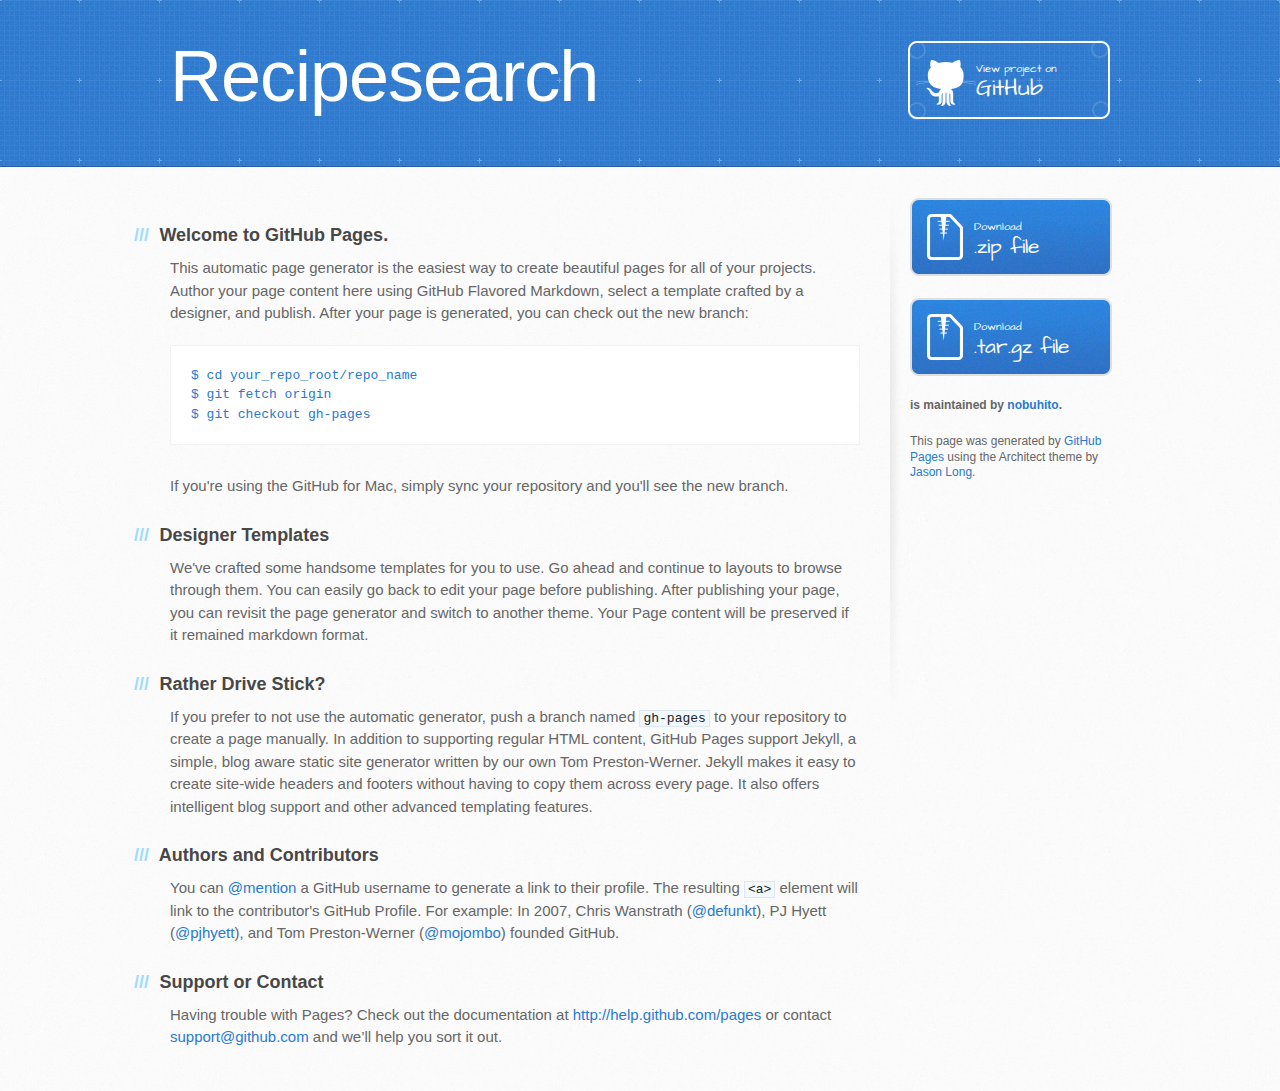
<file: index.html>
<!DOCTYPE html>
<html>
  <head>
    <meta charset='utf-8'>
    <meta http-equiv="X-UA-Compatible" content="chrome=1">
    <meta name="viewport" content="width=device-width, initial-scale=1, maximum-scale=1">
    <link href='https://fonts.googleapis.com/css?family=Architects+Daughter' rel='stylesheet' type='text/css'>
    <link rel="stylesheet" type="text/css" href="stylesheets/stylesheet.css" media="screen" />
    <link rel="stylesheet" type="text/css" href="stylesheets/pygment_trac.css" media="screen" />
    <link rel="stylesheet" type="text/css" href="stylesheets/print.css" media="print" />

    <!--[if lt IE 9]>
    <script src="//html5shiv.googlecode.com/svn/trunk/html5.js"></script>
    <![endif]-->

    <title>Recipesearch by nobuhito</title>
  </head>

  <body>
    <header>
      <div class="inner">
        <h1>Recipesearch</h1>
        <h2></h2>
        <a href="https://github.com/nobuhito/RecipeSearch" class="button"><small>View project on</small>GitHub</a>
      </div>
    </header>

    <div id="content-wrapper">
      <div class="inner clearfix">
        <section id="main-content">
          <h3>
<a name="welcome-to-github-pages" class="anchor" href="#welcome-to-github-pages"><span class="octicon octicon-link"></span></a>Welcome to GitHub Pages.</h3>

<p>This automatic page generator is the easiest way to create beautiful pages for all of your projects. Author your page content here using GitHub Flavored Markdown, select a template crafted by a designer, and publish. After your page is generated, you can check out the new branch:</p>

<pre><code>$ cd your_repo_root/repo_name
$ git fetch origin
$ git checkout gh-pages
</code></pre>

<p>If you're using the GitHub for Mac, simply sync your repository and you'll see the new branch.</p>

<h3>
<a name="designer-templates" class="anchor" href="#designer-templates"><span class="octicon octicon-link"></span></a>Designer Templates</h3>

<p>We've crafted some handsome templates for you to use. Go ahead and continue to layouts to browse through them. You can easily go back to edit your page before publishing. After publishing your page, you can revisit the page generator and switch to another theme. Your Page content will be preserved if it remained markdown format.</p>

<h3>
<a name="rather-drive-stick" class="anchor" href="#rather-drive-stick"><span class="octicon octicon-link"></span></a>Rather Drive Stick?</h3>

<p>If you prefer to not use the automatic generator, push a branch named <code>gh-pages</code> to your repository to create a page manually. In addition to supporting regular HTML content, GitHub Pages support Jekyll, a simple, blog aware static site generator written by our own Tom Preston-Werner. Jekyll makes it easy to create site-wide headers and footers without having to copy them across every page. It also offers intelligent blog support and other advanced templating features.</p>

<h3>
<a name="authors-and-contributors" class="anchor" href="#authors-and-contributors"><span class="octicon octicon-link"></span></a>Authors and Contributors</h3>

<p>You can <a href="https://github.com/blog/821" class="user-mention">@mention</a> a GitHub username to generate a link to their profile. The resulting <code>&lt;a&gt;</code> element will link to the contributor's GitHub Profile. For example: In 2007, Chris Wanstrath (<a href="https://github.com/defunkt" class="user-mention">@defunkt</a>), PJ Hyett (<a href="https://github.com/pjhyett" class="user-mention">@pjhyett</a>), and Tom Preston-Werner (<a href="https://github.com/mojombo" class="user-mention">@mojombo</a>) founded GitHub.</p>

<h3>
<a name="support-or-contact" class="anchor" href="#support-or-contact"><span class="octicon octicon-link"></span></a>Support or Contact</h3>

<p>Having trouble with Pages? Check out the documentation at <a href="http://help.github.com/pages">http://help.github.com/pages</a> or contact <a href="mailto:support@github.com">support@github.com</a> and we’ll help you sort it out.</p>
        </section>

        <aside id="sidebar">
          <a href="https://github.com/nobuhito/RecipeSearch/zipball/master" class="button">
            <small>Download</small>
            .zip file
          </a>
          <a href="https://github.com/nobuhito/RecipeSearch/tarball/master" class="button">
            <small>Download</small>
            .tar.gz file
          </a>

          <p class="repo-owner"><a href="https://github.com/nobuhito/RecipeSearch"></a> is maintained by <a href="https://github.com/nobuhito">nobuhito</a>.</p>

          <p>This page was generated by <a href="pages.github.com">GitHub Pages</a> using the Architect theme by <a href="https://twitter.com/jasonlong">Jason Long</a>.</p>
        </aside>
      </div>
    </div>

            <script type="text/javascript">
            var gaJsHost = (("https:" == document.location.protocol) ? "https://ssl." : "http://www.");
            document.write(unescape("%3Cscript src='" + gaJsHost + "google-analytics.com/ga.js' type='text/javascript'%3E%3C/script%3E"));
          </script>
          <script type="text/javascript">
            try {
              var pageTracker = _gat._getTracker("UA-45088271-2");
            pageTracker._trackPageview();
            } catch(err) {}
          </script>

  </body>
</html>
</file>
<file: stylesheets/pygment_trac.css>
.highlight  { background: #ffffff; }
.highlight .c { color: #999988; font-style: italic } /* Comment */
.highlight .err { color: #a61717; background-color: #e3d2d2 } /* Error */
.highlight .k { font-weight: bold } /* Keyword */
.highlight .o { font-weight: bold } /* Operator */
.highlight .cm { color: #999988; font-style: italic } /* Comment.Multiline */
.highlight .cp { color: #999999; font-weight: bold } /* Comment.Preproc */
.highlight .c1 { color: #999988; font-style: italic } /* Comment.Single */
.highlight .cs { color: #999999; font-weight: bold; font-style: italic } /* Comment.Special */
.highlight .gd { color: #000000; background-color: #ffdddd } /* Generic.Deleted */
.highlight .gd .x { color: #000000; background-color: #ffaaaa } /* Generic.Deleted.Specific */
.highlight .ge { font-style: italic } /* Generic.Emph */
.highlight .gr { color: #aa0000 } /* Generic.Error */
.highlight .gh { color: #999999 } /* Generic.Heading */
.highlight .gi { color: #000000; background-color: #ddffdd } /* Generic.Inserted */
.highlight .gi .x { color: #000000; background-color: #aaffaa } /* Generic.Inserted.Specific */
.highlight .go { color: #888888 } /* Generic.Output */
.highlight .gp { color: #555555 } /* Generic.Prompt */
.highlight .gs { font-weight: bold } /* Generic.Strong */
.highlight .gu { color: #800080; font-weight: bold; } /* Generic.Subheading */
.highlight .gt { color: #aa0000 } /* Generic.Traceback */
.highlight .kc { font-weight: bold } /* Keyword.Constant */
.highlight .kd { font-weight: bold } /* Keyword.Declaration */
.highlight .kn { font-weight: bold } /* Keyword.Namespace */
.highlight .kp { font-weight: bold } /* Keyword.Pseudo */
.highlight .kr { font-weight: bold } /* Keyword.Reserved */
.highlight .kt { color: #445588; font-weight: bold } /* Keyword.Type */
.highlight .m { color: #009999 } /* Literal.Number */
.highlight .s { color: #d14 } /* Literal.String */
.highlight .na { color: #008080 } /* Name.Attribute */
.highlight .nb { color: #0086B3 } /* Name.Builtin */
.highlight .nc { color: #445588; font-weight: bold } /* Name.Class */
.highlight .no { color: #008080 } /* Name.Constant */
.highlight .ni { color: #800080 } /* Name.Entity */
.highlight .ne { color: #990000; font-weight: bold } /* Name.Exception */
.highlight .nf { color: #990000; font-weight: bold } /* Name.Function */
.highlight .nn { color: #555555 } /* Name.Namespace */
.highlight .nt { color: #000080 } /* Name.Tag */
.highlight .nv { color: #008080 } /* Name.Variable */
.highlight .ow { font-weight: bold } /* Operator.Word */
.highlight .w { color: #bbbbbb } /* Text.Whitespace */
.highlight .mf { color: #009999 } /* Literal.Number.Float */
.highlight .mh { color: #009999 } /* Literal.Number.Hex */
.highlight .mi { color: #009999 } /* Literal.Number.Integer */
.highlight .mo { color: #009999 } /* Literal.Number.Oct */
.highlight .sb { color: #d14 } /* Literal.String.Backtick */
.highlight .sc { color: #d14 } /* Literal.String.Char */
.highlight .sd { color: #d14 } /* Literal.String.Doc */
.highlight .s2 { color: #d14 } /* Literal.String.Double */
.highlight .se { color: #d14 } /* Literal.String.Escape */
.highlight .sh { color: #d14 } /* Literal.String.Heredoc */
.highlight .si { color: #d14 } /* Literal.String.Interpol */
.highlight .sx { color: #d14 } /* Literal.String.Other */
.highlight .sr { color: #009926 } /* Literal.String.Regex */
.highlight .s1 { color: #d14 } /* Literal.String.Single */
.highlight .ss { color: #990073 } /* Literal.String.Symbol */
.highlight .bp { color: #999999 } /* Name.Builtin.Pseudo */
.highlight .vc { color: #008080 } /* Name.Variable.Class */
.highlight .vg { color: #008080 } /* Name.Variable.Global */
.highlight .vi { color: #008080 } /* Name.Variable.Instance */
.highlight .il { color: #009999 } /* Literal.Number.Integer.Long */

.type-csharp .highlight .k { color: #0000FF }
.type-csharp .highlight .kt { color: #0000FF }
.type-csharp .highlight .nf { color: #000000; font-weight: normal }
.type-csharp .highlight .nc { color: #2B91AF }
.type-csharp .highlight .nn { color: #000000 }
.type-csharp .highlight .s { color: #A31515 }
.type-csharp .highlight .sc { color: #A31515 }
</file>
<file: stylesheets/print.css>
html, body, div, span, applet, object, iframe,
h1, h2, h3, h4, h5, h6, p, blockquote, pre,
a, abbr, acronym, address, big, cite, code,
del, dfn, em, img, ins, kbd, q, s, samp,
small, strike, strong, sub, sup, tt, var,
b, u, i, center,
dl, dt, dd, ol, ul, li,
fieldset, form, label, legend,
table, caption, tbody, tfoot, thead, tr, th, td,
article, aside, canvas, details, embed, 
figure, figcaption, footer, header, hgroup, 
menu, nav, output, ruby, section, summary,
time, mark, audio, video {
  margin: 0;
  padding: 0;
  border: 0;
  font-size: 100%;
  font: inherit;
  vertical-align: baseline;
}
/* HTML5 display-role reset for older browsers */
article, aside, details, figcaption, figure, 
footer, header, hgroup, menu, nav, section {
  display: block;
}
body {
  line-height: 1;
}
ol, ul {
  list-style: none;
}
blockquote, q {
  quotes: none;
}
blockquote:before, blockquote:after,
q:before, q:after {
  content: '';
  content: none;
}
table {
  border-collapse: collapse;
  border-spacing: 0;
}
body {
  font-size: 13px;
  line-height: 1.5; 
  font-family: 'Helvetica Neue', Helvetica, Arial, serif;
  color: #000;
}

a {
  color: #d5000d;
  font-weight: bold;
}

header {
  padding-top: 35px;
  padding-bottom: 10px;
}

header h1 {
  font-weight: bold;
  letter-spacing: -1px;
  font-size: 48px;
  color: #303030;
  line-height: 1.2;
}

header h2 {
  letter-spacing: -1px;
  font-size: 24px;
  color: #aaa;
  font-weight: normal;
  line-height: 1.3;
}
#downloads {
  display: none;
}
#main_content {
  padding-top: 20px;
}

code, pre {
  font-family: Monaco, "Bitstream Vera Sans Mono", "Lucida Console", Terminal;
  color: #222;
  margin-bottom: 30px;
  font-size: 12px;
}

code {
  padding: 0 3px;
}

pre {
  border: solid 1px #ddd;
  padding: 20px;
  overflow: auto;
}
pre code {
  padding: 0;
}

ul, ol, dl {
  margin-bottom: 20px;
}


/* COMMON STYLES */

table {
  width: 100%;
  border: 1px solid #ebebeb;
}

th {
  font-weight: 500;
}

td {
  border: 1px solid #ebebeb;
  text-align: center; 
  font-weight: 300;
}

form {
  background: #f2f2f2;
  padding: 20px;
  
}


/* GENERAL ELEMENT TYPE STYLES */

h1 {
  font-size: 2.8em;
} 

h2 {
  font-size: 22px;
  font-weight: bold;
  color: #303030;
  margin-bottom: 8px;
} 

h3 {
  color: #d5000d;
  font-size: 18px;
  font-weight: bold;
  margin-bottom: 8px;
} 
 
h4 {
  font-size: 16px;
  color: #303030;
  font-weight: bold;
} 

h5 {
  font-size: 1em;
  color: #303030;
} 

h6 {
  font-size: .8em;
  color: #303030;
} 

p {
  font-weight: 300;
  margin-bottom: 20px;
}
 
a {
  text-decoration: none;
}

p a {
  font-weight: 400;
}

blockquote {
  font-size: 1.6em;
  border-left: 10px solid #e9e9e9;
  margin-bottom: 20px;
  padding: 0 0 0 30px;
}

ul li {
  list-style: disc inside;
  padding-left: 20px;
}

ol li {
  list-style: decimal inside;
  padding-left: 3px;
}

dl dd {
  font-style: italic;
  font-weight: 100;
}

footer {
  margin-top: 40px;
  padding-top: 20px;
  padding-bottom: 30px;
  font-size: 13px;
  color: #aaa;
}

footer a {
  color: #666;
}

/* MISC */
.clearfix:after {
  clear: both;
  content: '.';
  display: block;
  visibility: hidden;
  height: 0;
}

.clearfix {display: inline-block;}
* html .clearfix {height: 1%;}
.clearfix {display: block;}
</file>
<file: stylesheets/stylesheet.css>
/* http://meyerweb.com/eric/tools/css/reset/
   v2.0 | 20110126
   License: none (public domain)
*/
html, body, div, span, applet, object, iframe,
h1, h2, h3, h4, h5, h6, p, blockquote, pre,
a, abbr, acronym, address, big, cite, code,
del, dfn, em, img, ins, kbd, q, s, samp,
small, strike, strong, sub, sup, tt, var,
b, u, i, center,
dl, dt, dd, ol, ul, li,
fieldset, form, label, legend,
table, caption, tbody, tfoot, thead, tr, th, td,
article, aside, canvas, details, embed,
figure, figcaption, footer, header, hgroup,
menu, nav, output, ruby, section, summary,
time, mark, audio, video {
	margin: 0;
	padding: 0;
	border: 0;
	font-size: 100%;
	font: inherit;
	vertical-align: baseline;
}
/* HTML5 display-role reset for older browsers */
article, aside, details, figcaption, figure,
footer, header, hgroup, menu, nav, section {
	display: block;
}
body {
	line-height: 1;
}
kbd {
    font-family: monospace;
    font-weight: bold;
}
#sns {
    margin: 20px;
}

ol, ul {
	list-style: none;
  margin-left: 2em;
}
blockquote, q {
	quotes: none;
}
blockquote:before, blockquote:after,
q:before, q:after {
	content: '';
	content: none;
}
table {
	border-collapse: collapse;
	border-spacing: 0;
}

/* LAYOUT STYLES */
body {
  font-size: 15px;
  line-height: 1.5;
  background: #fafafa url(../images/body-bg.jpg) 0 0 repeat;
  font-family: 'Helvetica Neue', Helvetica, Arial, sans-serif;
  font-weight: 400;
  color: #666;
}

a {
  color: #2879d0;
}
a:hover {
  color: #2268b2;
}

header {
  padding-top: 40px;
  padding-bottom: 40px;
/*  font-family: 'Architects Daughter', 'Helvetica Neue', Helvetica, Arial, serif; */
  background: #2e7bcf url(../images/header-bg.jpg) 0 0 repeat-x;
  border-bottom: solid 1px #275da1;
}

header h1 {
  letter-spacing: -1px;
  font-size: 72px;
  color: #fff;
  line-height: 1;
  margin-bottom: 0.2em;
  width: 540px;
}

header h2 {
  font-size: 26px;
  color: #9ddcff;
  font-weight: normal;
  line-height: 1.3;
  width: 540px;
  letter-spacing: 0;
}

.inner {
  position: relative;
  width: 940px;
  margin: 0 auto;
}

#content-wrapper {
  border-top: solid 1px #fff;
  padding-top: 30px;
}

#main-content {
  width: 690px;
  float: left;
}

#main-content img {
  max-width: 100%;
}

aside#sidebar {
  width: 200px;
  padding-left: 20px;
  min-height: 504px;
  float: right;
  background: transparent url(../images/sidebar-bg.jpg) 0 0 no-repeat;
  font-size: 12px;
  line-height: 1.3;
}

aside#sidebar p.repo-owner,
aside#sidebar p.repo-owner a {
  font-weight: bold;
}

#downloads {
  margin-bottom: 40px;
}

a.button {
  width: 134px;
  height: 58px;
  line-height: 1.2;
  font-size: 23px;
  color: #fff;
  padding-left: 68px;
  padding-top: 22px;
  font-family: 'Architects Daughter', 'Helvetica Neue', Helvetica, Arial, serif;
}
a.button small {
  display: block;
  font-size: 11px;
}
header a.button {
  position: absolute;
  right: 0;
  top: 0;
  background: transparent url(../images/github-button.png) 0 0 no-repeat;
}
aside a.button {
  width: 138px;
  padding-left: 64px;
  display: block;
  background: transparent url(../images/download-button.png) 0 0 no-repeat;
  margin-bottom: 20px;
  font-size: 21px;
}

code, pre {
  font-family: Monaco, "Bitstream Vera Sans Mono", "Lucida Console", Terminal, monospace;
  color: #222;
  margin-bottom: 30px;
  font-size: 13px;
}

code {
  background-color: #f2f8fc;
  border: solid 1px #dbe7f3;
  padding: 0 3px;
}

pre {
  padding: 20px;
  background: #fff;
  text-shadow: none;
  overflow: auto;
  border: solid 1px #f2f2f2;
}
pre code {
  color: #2879d0;
  background-color: #fff;
  border: none;
  padding: 0;
}

ul, ol, dl {
  margin-bottom: 20px;
}


/* COMMON STYLES */

hr {
  height: 1px;
  line-height: 1px;
  margin-top: 1em;
  padding-bottom: 1em;
  border: none;
  background: transparent url('../images/hr.png') 0 0 no-repeat;
}

table {
  width: 100%;
  border: 1px solid #ebebeb;
}

th {
  font-weight: 500;
}

td {
  border: 1px solid #ebebeb;
  text-align: center;
  font-weight: 300;
}

form {
  background: #f2f2f2;
  padding: 20px;

}


/* GENERAL ELEMENT TYPE STYLES */

#main-content h1 {
  font-family: 'Helvetica Neue', Helvetica, Arial, sans-serif;
  font-size: 2.8em;
  letter-spacing: -1px;
  color: #474747;
}

#main-content h1:before {
  content: "/";
  color: #9ddcff;
  padding-right: 0.3em;
  margin-left: -0.9em;
}

#main-content h2 {
  font-family: 'Helvetica Neue', Helvetica, Arial, sans-serif;
  font-size: 22px;
  font-weight: bold;
  margin-bottom: 8px;
  color: #474747;
}
#main-content h2:before {
  content: "//";
  color: #9ddcff;
  padding-right: 0.3em;
  margin-left: -1.5em;
}

#main-content h3 {
  font-family: 'Helvetica Neue', Helvetica, Arial, sans-serif;
  font-size: 18px;
  font-weight: bold;
  margin-top: 24px;
  margin-bottom: 8px;
  color: #474747;
}

#main-content h3:before {
  content: "///";
  color: #9ddcff;
  padding-right: 0.3em;
  margin-left: -2em;
}

#main-content h4 {
  font-family: 'Helvetica Neue', Helvetica, Arial, sans-serif;
  font-size: 15px;
  font-weight: bold;
  color: #474747;
}

h4:before {
  content: "////";
  color: #9ddcff;
  padding-right: 0.3em;
  margin-left: -2.8em;
}

#main-content h5 {
  font-family: 'Helvetica Neue', Helvetica, Arial, sans-serif;
  font-size: 14px;
  color: #474747;
}
h5:before {
  content: "/////";
  color: #9ddcff;
  padding-right: 0.3em;
  margin-left: -3.2em;
}

#main-content h6 {
  font-family: 'Helvetica Neue', Helvetica, Arial, sans-serif;
  font-size: .8em;
  color: #474747;
}
h6:before {
  content: "//////";
  color: #9ddcff;
  padding-right: 0.3em;
  margin-left: -3.7em;
}

p {
  margin-bottom: 20px;
}

a {
  text-decoration: none;
}

p a {
  font-weight: 400;
}

blockquote {
  font-size: 1.6em;
  border-left: 10px solid #e9e9e9;
  margin-bottom: 20px;
  padding: 0 0 0 30px;
}

ul li {
  list-style: disc outside;
  padding-left: 20px;
}

ol li {
  list-style: decimal outside;
  padding-left: 3px;
}

dl dd {
  font-style: italic;
  font-weight: 100;
}

footer {
  background: transparent url('../images/hr.png') 0 0 no-repeat;
  margin-top: 40px;
  padding-top: 20px;
  padding-bottom: 30px;
  font-size: 13px;
  color: #aaa;
}

footer a {
  color: #666;
}
footer a:hover {
  color: #444;
}

/* MISC */
.clearfix:after {
  clear: both;
  content: '.';
  display: block;
  visibility: hidden;
  height: 0;
}

.clearfix {display: inline-block;}
* html .clearfix {height: 1%;}
.clearfix {display: block;}

/* #Media Queries
================================================== */

/* Smaller than standard 960 (devices and browsers) */
@media only screen and (max-width: 959px) {}

/* Tablet Portrait size to standard 960 (devices and browsers) */
@media only screen and (min-width: 768px) and (max-width: 959px) {
  .inner {
    width: 740px;
  }
  header h1, header h2 {
    width: 340px;
  }
  header h1 {
    font-size: 60px;
  }
  header h2 {
    font-size: 30px;
  }
  #main-content {
    width: 490px;
  }
  #main-content h1:before,
  #main-content h2:before,
  #main-content h3:before,
  #main-content h4:before,
  #main-content h5:before,
  #main-content h6:before {
    content: none;
    padding-right: 0;
    margin-left: 0;
  }
}

/* All Mobile Sizes (devices and browser) */
@media only screen and (max-width: 767px) {
  .inner {
    width: 93%;
  }
  header {
    padding: 20px 0;
  }
  header .inner {
    position: relative;
  }
  header h1, header h2 {
    width: 100%;
  }
  header h1 {
    font-size: 48px;
  }
  header h2 {
    font-size: 24px;
  }
  header a.button {
    background-image: none;
    width: auto;
    height: auto;
    display: inline-block;
    margin-top: 15px;
    padding: 5px 10px;
    position: relative;
    text-align: center;
    font-size: 13px;
    line-height: 1;
    background-color: #9ddcff;
    color: #2879d0;
    -moz-border-radius: 5px;
    -webkit-border-radius: 5px;
    border-radius: 5px;
  }
  header a.button small {
    font-size: 13px;
    display: inline;
  }
  #main-content,
  aside#sidebar {
    float: none;
    width: 100% ! important;
  }
  aside#sidebar {
    background-image: none;
    margin-top: 20px;
    border-top: solid 1px #ddd;
    padding: 20px 0;
    min-height: 0;
  }
  aside#sidebar a.button {
    display: none;
  }
  #main-content h1:before,
  #main-content h2:before,
  #main-content h3:before,
  #main-content h4:before,
  #main-content h5:before,
  #main-content h6:before {
    content: none;
    padding-right: 0;
    margin-left: 0;
  }
}

/* Mobile Landscape Size to Tablet Portrait (devices and browsers) */
@media only screen and (min-width: 480px) and (max-width: 767px) {}

/* Mobile Portrait Size to Mobile Landscape Size (devices and browsers) */
@media only screen and (max-width: 479px) {}
</file>
